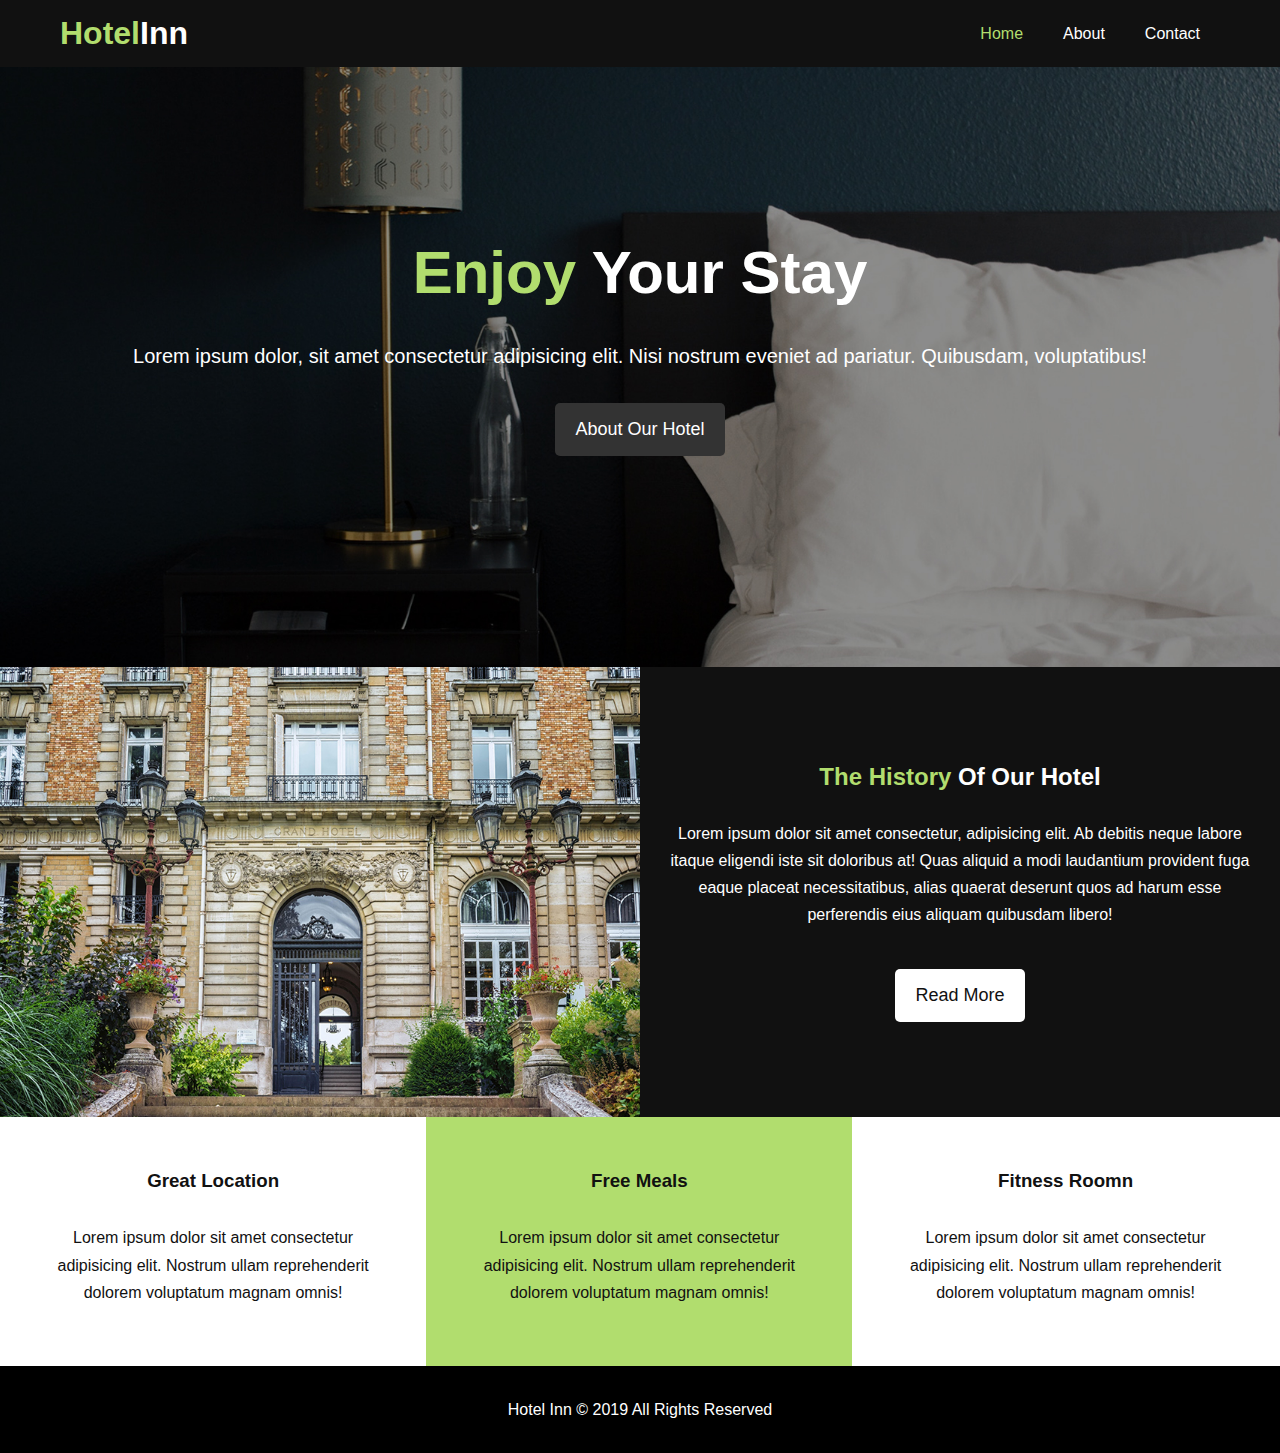
<file: index.html>
<!DOCTYPE html>
<html lang="en">

<head>
  <meta charset="UTF-8">
  <meta name="viewport" content="width=device-width, initial-scale=1.0">
  <meta http-equiv="X-UA-Compatible" content="ie=edge">
  <meta name="discription" content="Welcome to the most extrodinary hotel in Liverpool, England">
  <meta name="keywords" content="hotel,liverpool,stay,sleep">
  <link rel="stylesheet" href="css/style.css">
  <link rel="stylesheet" media='screen and (max-width: 768px)' href="css/mobile.css">
  <link rel="stylesheet" href="https://use.fontawesome.com/releases/v5.6.3/css/all.css" integrity="sha384-UHRtZLI+pbxtHCWp1t77Bi1L4ZtiqrqD80Kn4Z8NTSRyMA2Fd33n5dQ8lWUE00s/"
    crossorigin="anonymous">
  <title>Hotel Inn | Welcome</title>
</head>

<body>
  <!-- Header -->
  <header>
    <nav id="navBar">
      <div class="container">
        <h1 class="logo"><a href="index.html"><span class="textPrimary">Hotel</span>Inn</a></h1>
        <ul>
          <li><a class="current" href="index.html">Home</a></li>
          <li><a href="about.html">About</a></li>
          <li><a href="contact.html">Contact</a></li>
        </ul>
      </div>
    </nav>
    <!-- Showcase -->
    <div id="showcase">
      <div class="container">
        <div class="showcaseContent">
          <h1><span class="textPrimary">Enjoy</span> Your Stay</h1>
          <p class='lead'>Lorem ipsum dolor, sit amet consectetur adipisicing elit. Nisi nostrum eveniet ad pariatur.
            Quibusdam,
            voluptatibus!</p>
          <a class='btn' href="about.html">About Our Hotel</a>
        </div>
      </div>
    </div>
  </header>
  <!-- Info Section -->
  <section class="bgDark" id="homeInfo">
    <div class="infoImg"></div>
    <div class="infoContent">
      <h2><span class="textPrimary">The History </span>Of Our Hotel</h2>
      <p>Lorem ipsum dolor sit amet consectetur, adipisicing elit. Ab debitis neque labore itaque eligendi iste sit
        doloribus at! Quas aliquid a modi laudantium provident fuga eaque placeat necessitatibus, alias quaerat
        deserunt quos ad harum esse perferendis eius aliquam quibusdam libero!</p>
      <a href="about.html" class="btn btnLight">Read More</a>
    </div>
  </section>
  <!-- Amenities Section -->
  <section id="features">
    <div class="box bgLight">
      <i class="fas fa-hotel fa-3x"></i>
      <h3>Great Location</h3>
      <p>Lorem ipsum dolor sit amet consectetur adipisicing elit. Nostrum ullam reprehenderit dolorem voluptatum magnam
        omnis!</p>
    </div>
    <div class="box bgPrimary">
      <i class="fas fa-utensils fa-3x"></i>
      <h3>Free Meals</h3>
      <p>Lorem ipsum dolor sit amet consectetur adipisicing elit. Nostrum ullam reprehenderit dolorem voluptatum magnam
        omnis!</p>
    </div>
    <div class="box bgLight">
      <i class="fas fa-dumbbell fa-3x"></i>
      <h3>Fitness Roomn</h3>
      <p>Lorem ipsum dolor sit amet consectetur adipisicing elit. Nostrum ullam reprehenderit dolorem voluptatum magnam
        omnis!</p>
    </div>
  </section>
  <div class="clr"></div>
  <footer id="mainFooter">
    <p>Hotel Inn &copy; 2019 All Rights Reserved</p>
  </footer>

</body>

</html
</file>
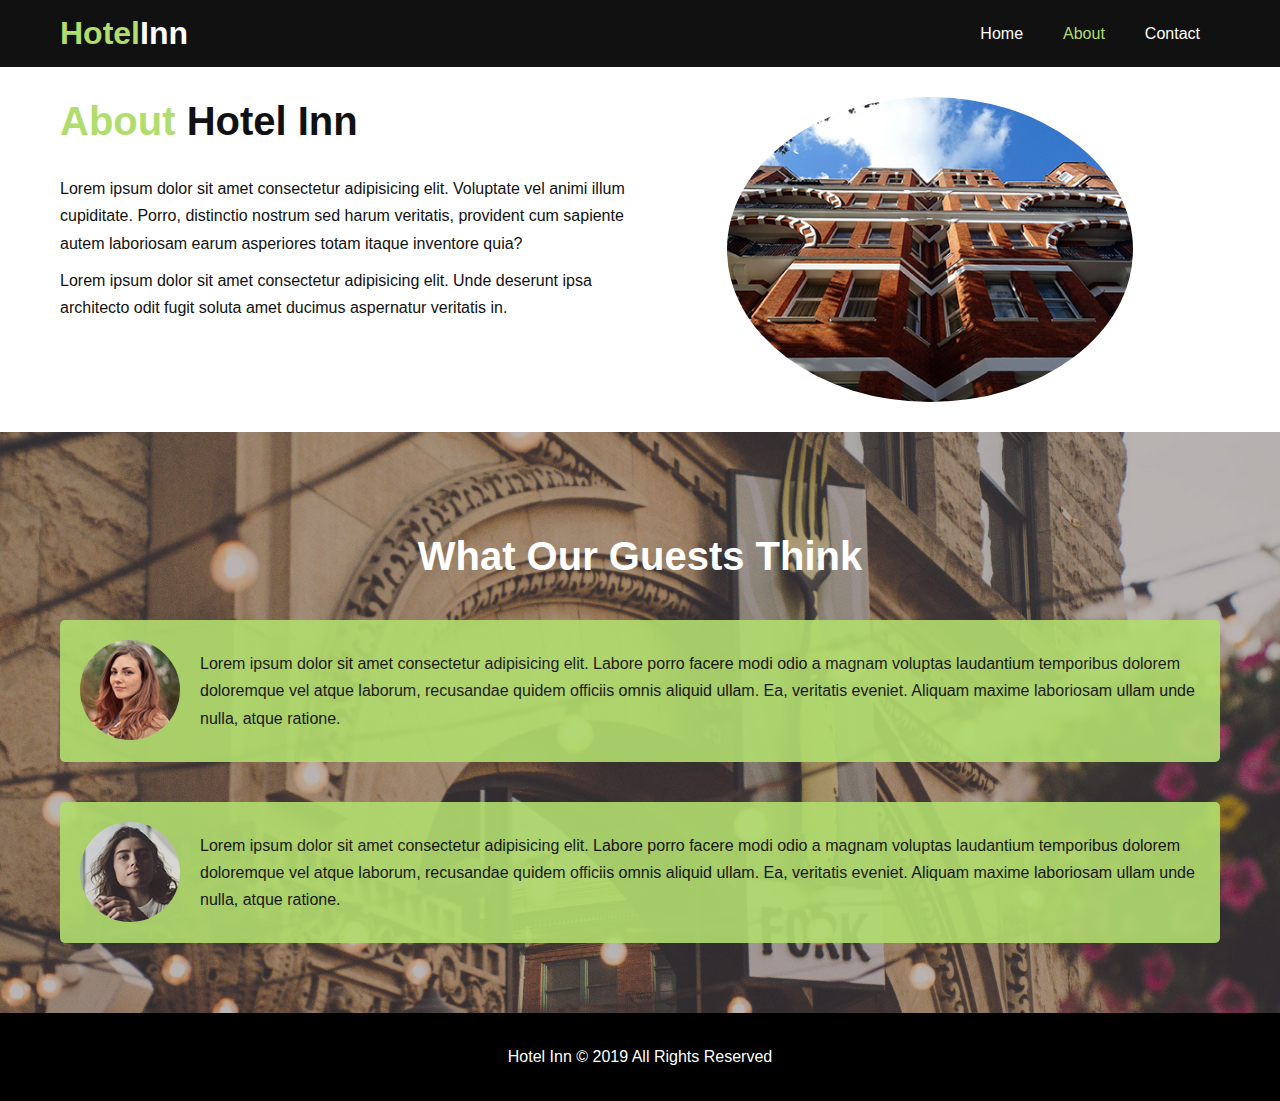
<file: about.html>
<!DOCTYPE html>
<html lang="en">

<head>
  <meta charset="UTF-8">
  <meta name="viewport" content="width=device-width, initial-scale=1.0">
  <meta http-equiv="X-UA-Compatible" content="ie=edge">
  <meta name="discription" content="Welcome to the most extrodinary hotel in Liverpool, England">
  <meta name="keywords" content="hotel,liverpool,stay,sleep">
  <link rel="stylesheet" href="css/style.css">
  <link rel="stylesheet" media='screen and (max-width: 768px)' href="css/mobile.css">
  <title>Hotel Inn | About</title>
</head>

<body>
  <!-- Header -->
  <header>
    <nav id="navBar">
      <div class="container">
        <h1 class="logo"><a href="index.html"><span class="textPrimary">Hotel</span>Inn</a></h1>
        <ul>
          <li><a href="index.html">Home</a></li>
          <li><a class="current" href="about.html">About</a></li>
          <li><a href="contact.html">Contact</a></li>
        </ul>
      </div>
    </nav>
  </header>

  <section id="aboutInfo" class="bgLight py3">
    <div class="container">
      <div class="infoLeft">
        <h1 class="lgHeading"><span class="textPrimary">About</span> Hotel Inn</h1>
        <p>Lorem ipsum dolor sit amet consectetur adipisicing elit. Voluptate vel animi illum cupiditate. Porro,
          distinctio nostrum sed harum veritatis, provident cum sapiente autem laboriosam earum asperiores totam itaque
          inventore quia?</p>
        <p>Lorem ipsum dolor sit amet consectetur adipisicing elit. Unde deserunt ipsa architecto odit fugit soluta
          amet ducimus aspernatur veritatis in.</p>
      </div>
      <div class="infoRight">
        <img src="./img/photo-2.jpg" alt="Hotel">
      </div>
    </div>
  </section>

  <div class="clr"></div>

  <section id="testimonials" class="py3">
    <div class="container">
      <h2 class="lgHeading">What Our Guests Think</h2>
      <div class="testimonial bgPrimary">
        <img src="./img/person-1.jpg" alt="Sara">
        <p>Lorem ipsum dolor sit amet consectetur adipisicing elit. Labore porro facere modi odio a magnam voluptas
          laudantium temporibus dolorem doloremque vel atque laborum, recusandae quidem officiis omnis aliquid ullam.
          Ea, veritatis eveniet. Aliquam maxime laboriosam ullam unde nulla, atque ratione.</p>
      </div>

      <div class="testimonial bgPrimary">
        <img src="./img/person-2.jpg" alt="Jen">
        <p>Lorem ipsum dolor sit amet consectetur adipisicing elit. Labore porro facere modi odio a magnam voluptas
          laudantium temporibus dolorem doloremque vel atque laborum, recusandae quidem officiis omnis aliquid ullam.
          Ea, veritatis eveniet. Aliquam maxime laboriosam ullam unde nulla, atque ratione.</p>
      </div>
    </div>
  </section>

  <footer id="mainFooter">
    <p>Hotel Inn &copy; 2019 All Rights Reserved</p>
  </footer>

</body>

</html
</file>
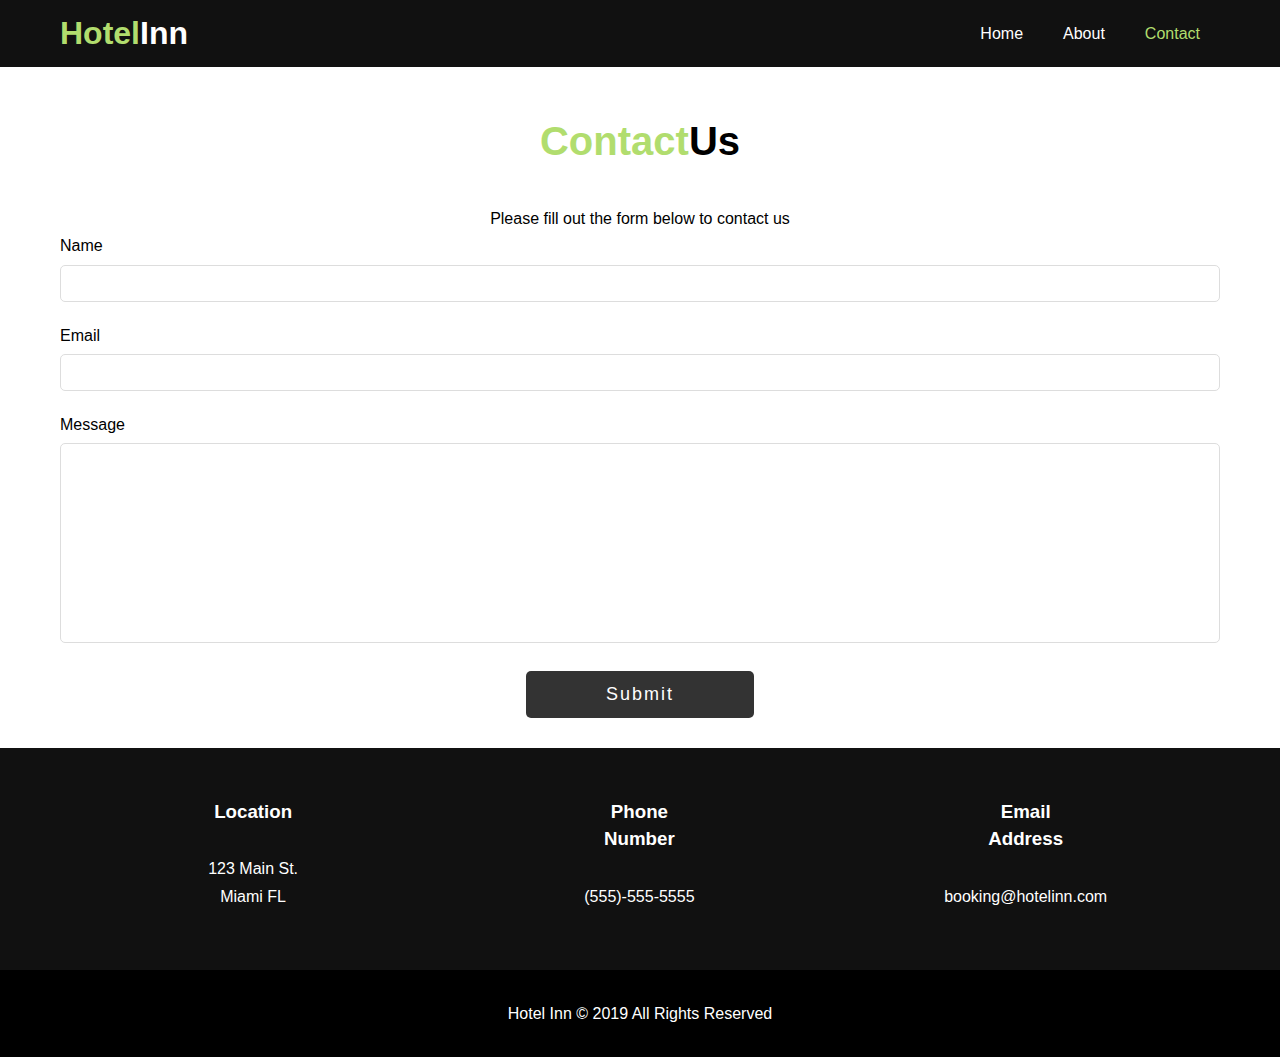
<file: contact.html>
<!DOCTYPE html>
<html lang="en">

<head>
  <meta charset="UTF-8">
  <meta name="viewport" content="width=device-width, initial-scale=1.0">
  <meta http-equiv="X-UA-Compatible" content="ie=edge">
  <meta name="discription" content="Welcome to the most extrodinary hotel in Liverpool, England">
  <meta name="keywords" content="hotel,liverpool,stay,sleep">
  <link rel="stylesheet" href="css/style.css">
  <link rel="stylesheet" media='screen and (max-width: 768px)' href="css/mobile.css">
  <link rel="stylesheet" href="https://use.fontawesome.com/releases/v5.6.3/css/all.css" integrity="sha384-UHRtZLI+pbxtHCWp1t77Bi1L4ZtiqrqD80Kn4Z8NTSRyMA2Fd33n5dQ8lWUE00s/"
    crossorigin="anonymous">
  <title>Hotel Inn | Contact</title>
</head>

<body>
  <!-- Header -->
  <header>
    <nav id="navBar">
      <div class="container">
        <h1 class="logo"><a href="index.html"><span class="textPrimary">Hotel</span>Inn</a></h1>
        <ul>
          <li><a href="index.html">Home</a></li>
          <li><a href="about.html">About</a></li>
          <li><a class="current" href="contact.html">Contact</a></li>
        </ul>
      </div>
    </nav>
  </header>

  <section id="contactForm" class="py3">
    <div class="container">
      <h1 class="lgHeading"><span class="textPrimary">Contact</span>Us</h1>
      <p>Please fill out the form below to contact us</p>
      <form action="process.php">
        <div class="formGroup">
          <label for="name">Name</label>
          <input type="text" name="name" id="name">
        </div>
        <div class="formGroup">
          <label for="email">Email</label>
          <input type="email" name="email" id="email">
        </div>
        <div class="formGroup">
          <label for="message">Message</label>
          <textarea name="message" id="message"></textarea>
        </div>
        <button type="submit" class="btn">Submit</button>
      </form>
    </div>
  </section>

  <section id="contactInfo" class="bgDark">
    <div class="container">
      <div class="box">
        <i class="fas fa-hotel fa-3x"></i>
        <h3>Location</h3>
        <p>123 Main St. <br> Miami FL</p>
      </div>
      <div class="box">
        <i class="fas fa-phone fa-3x"></i>
        <h3>Phone <br> Number</h3>
        <p>(555)-555-5555</p>
      </div>
      <div class="box">
        <i class="fas fa-envelope fa-3x"></i>
        <h3>Email <br> Address</h3>
        <p>booking@hotelinn.com</p>
      </div>
    </div>
  </section>

  <footer id="mainFooter">
    <p>Hotel Inn &copy; 2019 All Rights Reserved</p>
  </footer>

</body>

</html
</file>
<file: css/mobile.css>
/* Mobile CSS */

#navBar .logo {
  float: none;
  text-align: center;
}

#navBar ul,
#navBar ul li {
  float: none;
}

#navBar ul li a {
  padding: 5px;
  border-bottom: #444 dotted 1px;
}

/* Showcase */

#showcase .showcaseContent {
  height: 100%;
  padding-top: 100px;
}

/* Home Info */

#homeInfo .infoImg {
  display: none;
}

#homeInfo {
  height: 550px;
}

#homeInfo .infoContent {
  width: 100%;
  padding-top: 100px;
  float: none;
}

/* Boxes */

.box {
  float: none;
  width: 100%;
}

/* About */

#aboutInfo .infoLeft,
#aboutInfo .infoRight {
  float: none;
  width: 100%
}

.lgHeading {
  text-align: center;
}

#aboutInfo .infoRight img {
  margin-top: 30px;
}

/* CONTACT PAGE */

#contactInfo .box {
  border-bottom: #444 dotted 1px;
}
</file>
<file: css/style.css>
/* css reset */

* {
  margin: 0;
  padding: 0;
  box-sizing: border-box;
}

/* Main Styling */

body {
  font-family: 'Segoe UI', Tahoma, Geneva, Verdana, sans-serif;
  line-height: 1.7em;
}

a {
  color: #111;
  text-decoration: none;
}

h1,
h2,
h3 {
  padding-bottom: 20px;
}

p {
  margin: 10px 0;
}

/* Utility Classes */
.container {
  margin: auto;
  max-width: 1200px;
  overflow: auto;
  padding: 0 20px;
}

.textPrimary {
  color: #b1dd6e;
}

.lead {
  font-size: 20px;
}

.btn {
  background: #333;
  display: inline-block;
  font-size: 18px;
  color: white;
  padding: 13px 20px;
  border: none;
  cursor: pointer;
  border-radius: 5px;
}

.btn:hover {
  color: #111;
  background: #b1dd6e;
  transition: .4s
}

.btnLight {
  background: #fff;
  color: #111;
}

.bgDark {
  background: #111;
  color: white;
}

.bgLight {
  background: #fff;
  color: #111;
}

.bgPrimary {
  background: #b1dd6e;
  color: #111;
}

.clr {
  clear: both;
}

.lgHeading {
  font-size: 40px;
  line-height: 1.2;
}

/* Padding */

.py1 {
  padding: 10px 0;
}

.py2 {
  padding: 20px 0;
}

.py3 {
  padding: 30px 0;
}

/* Nav Bar */

#navBar {
  background: #111;
  color: white;
  overflow: auto;
}

#navBar a {
  color: white;
}

#navBar .logo {
  float: left;
  padding-top: 20px;
}

#navBar ul {
  float: right;
  list-style: none;
}

#navBar ul li {
  float: left;
}

#navBar ul li a {
  display: block;
  padding: 20px;
  text-align: center;
}

#navBar ul li a:hover,
#navBar ul li a.current {
  background: #111;
  color: #b1dd6e;
  transition: .4s
}

/* Showcase */

#showcase {
  background: url("../img/showcase.jpg") no-repeat center center/cover;
  height: 600px;
}

#showcase .showcaseContent {
  color: white;
  text-align: center;
  padding-top: 170px;
}

#showcase .showcaseContent h1 {
  font-size: 60px;
  line-height: 1.2em;
}

#showcase .showcaseContent p {
  padding-bottom: 20px;
  line-height: 1.7em;
}

/* Home Info */

#homeInfo {
  height: 450px;
}

#homeInfo .infoImg {
  float: left;
  width: 50%;
  background: url('../img/photo-1.jpg') no-repeat center center/cover;
  min-height: 100%;
}

#homeInfo .infoContent {
  float: right;
  width: 50%;
  height: 100%;
  text-align: center;
  padding: 50px 30px;
  overflow: hidden;
  display: flex;
  justify-content: center;
  align-items: center;
  flex-direction: column;
}

#homeInfo .infoContent p {
  padding-bottom: 30px;
}

/* Features */

.box {
  float: left;
  width: 33.3%;
  padding: 50px;
  text-align: center;
}

.box i {
  margin-bottom: 10px;
}


/*  ABOUT PAGE */
/* About Info */

#aboutInfo .infoRight {
  float: right;
  width: 50%;
  min-height: 100%;
}

#aboutInfo .infoRight img {
  width: 70%;
  display: block;
  margin: auto;
  border-radius: 50%
}

#aboutInfo .infoLeft {
  float: left;
  width: 50%;
  min-height: 100%;
}

/* Testimonials */

#testimonials {
  height: 100%;
  background: url('../img/test-bg.jpg') no-repeat center center/cover;
  padding-top: 100px;
}

#testimonials .testimonial img {
  width: 100px;
  float: left;
  margin-right: 20px;
  border-radius: 50%;
}

#testimonials h2 {
  color: white;
  text-align: center;
  padding-bottom: 40px;
}

#testimonials .testimonial {
  padding: 20px;
  margin-bottom: 40px;
  border-radius: 5px;
  opacity: .9;
}

/* CONTACT PAGE */
/* Contact Form */

#contactForm .formGroup {
  margin-bottom: 20px;

}

#contactForm label {
  display: block;
  margin-bottom: 5px;
}

#contactForm input,
#contactForm textarea {
  width: 100%;
  padding: 10px;
  border: 1px #ddd solid;
  border-radius: 5px;
}

#contactForm input:focus,
#contactForm textarea:focus {
  outline: none;
  border-color: #b1dd6e;
}

#contactForm textarea {
  height: 200px;
  resize: none;
}

#contactForm h1,
#contactForm p,
#contactForm button.btn {
  text-align: center;
  display: block;
  margin: auto;
  padding-top: 20px;
}

#contactForm button.btn {
  padding: 13px 80px;
  letter-spacing: 2px;
}

/* Main Footer */

#mainFooter {
  text-align: center;
  background: #000;
  color: white;
  padding: 20px;
}
</file>
